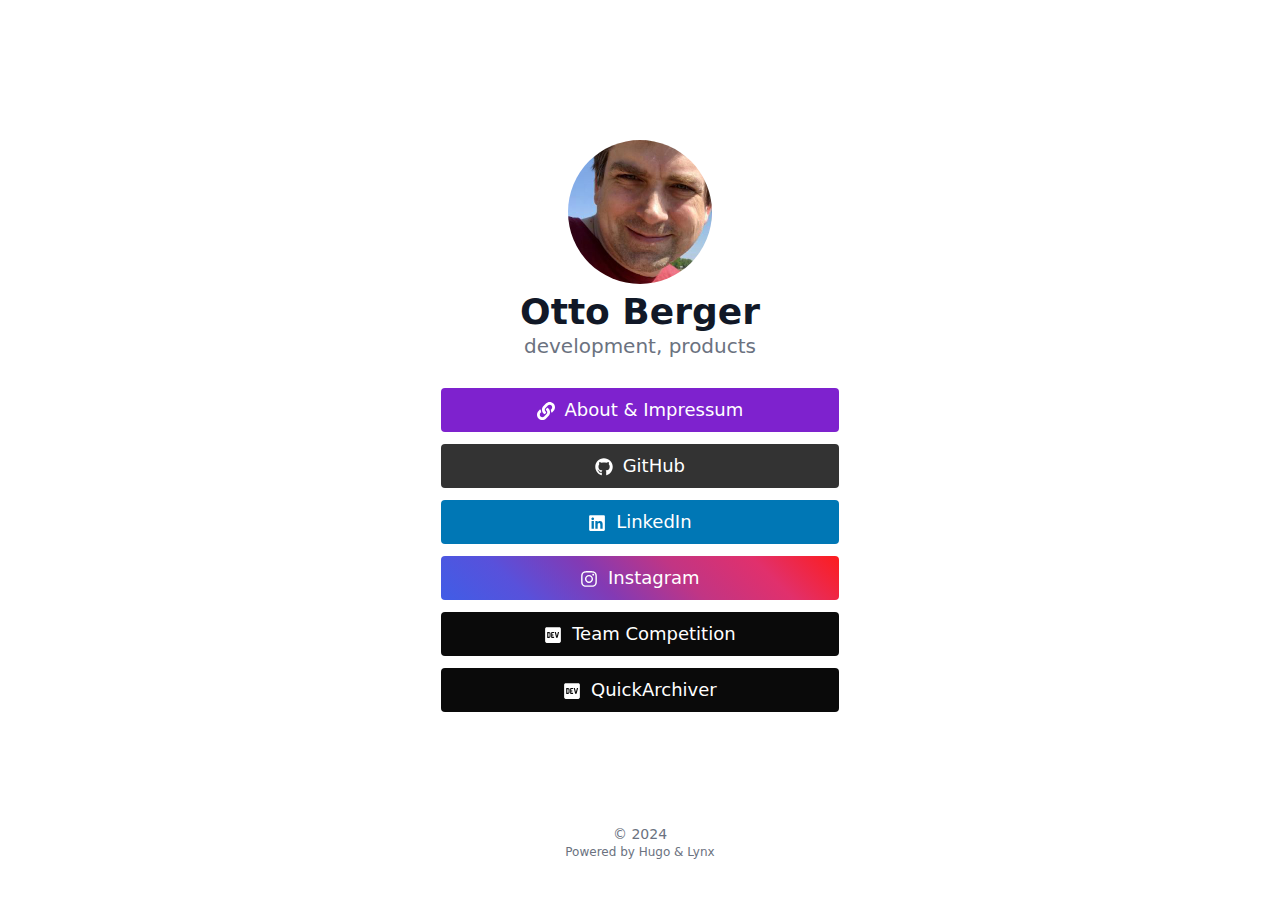
<file: index.html>
<!doctype html>
<html lang="en"><head>
  <meta charset="utf-8" />
  
    <meta http-equiv="content-language" content="en" />
  
  <meta name="viewport" content="width=device-width, initial-scale=1.0" />
  <meta http-equiv="X-UA-Compatible" content="ie=edge" />
  
  <title>Otto Berger</title>
    <meta name="title" content="Otto Berger" />
  
  <meta name="description" content="" />
  
  
  
  <link rel="canonical" href="/" />
  <link rel="alternate" type="application/rss+xml" href="/index.xml" title="Otto Berger" />
  
  
  
  
  
  
  
  <link
    type="text/css"
    rel="stylesheet"
    href="/css/main.bundle.min.71e7932ce985b20c8dcbb45416632e1ae555808a0ead733856ffe7a59048b6b84c0ea82ce6d469402c25140bab70da3410175c0f062df913874af8e52c1f7ff0.css"
    integrity="sha512-ceeTLOmFsgyNy7RUFmMuGuVVgIoOrXM4Vv/npZBItrhMDqgs5tRpQCwlFAurcNo0EBdcDwYt&#43;ROHSvjlLB9/8A=="
  />
  
  
    <link rel="apple-touch-icon" sizes="180x180" href="/apple-touch-icon.png" />
    <link rel="icon" type="image/png" sizes="32x32" href="/favicon-32x32.png" />
    <link rel="icon" type="image/png" sizes="16x16" href="/favicon-16x16.png" />
    <link rel="manifest" href="/site.webmanifest" />
  
  
  
  
  
  
  
  <meta property="og:url" content="/">
  <meta property="og:site_name" content="Otto Berger">
  <meta property="og:title" content="Otto Berger">
  <meta property="og:locale" content="en">
  <meta property="og:type" content="website">

  
  <meta name="twitter:card" content="summary">
  <meta name="twitter:title" content="Otto Berger">

  
  
    <meta name="generator" content="Hugo 0.128.2">
  
  
  
  
  
  
  
  
  
    
      <script async src="https://www.googletagmanager.com/gtag/js?id=G-69T2FM56ZS"></script>
      <script>
        var doNotTrack = false;
        if ( false ) {
          var dnt = (navigator.doNotTrack || window.doNotTrack || navigator.msDoNotTrack);
          var doNotTrack = (dnt == "1" || dnt == "yes");
        }
        if (!doNotTrack) {
          window.dataLayer = window.dataLayer || [];
          function gtag(){dataLayer.push(arguments);}
          gtag('js', new Date());
          gtag('config', 'G-69T2FM56ZS');
        }
      </script>
    
  




  
  
</head>
<body
    class="bg-neutral m-auto flex h-screen max-w-7xl flex-col px-6 text-lg leading-7 text-neutral-900 sm:px-14 md:px-24 lg:px-32 dark:bg-neutral-800 dark:text-white"
  >
    <main class="flex-grow">
  <article class="mt-10 flex h-full flex-col items-center justify-center text-center">
    <header class="mb-3 flex flex-col items-center">
      
        
        
        
          
        
        
          
        
        <img
          class="mb-2 h-36 w-36 rounded-full"
          width="144"
          height="144"
          alt="Otto Berger"
          src="/img/image_hue1f0598c062aa6fe82f0e70cb09dbd7a_44718_288x288_fit_q75_box.jpeg"
        />
      
      <h1 class="text-4xl font-extrabold dark:text-white">
        Otto Berger
      </h1>
      
        <h2 class="text-xl text-neutral-500 dark:text-neutral-400">
          development, products
        </h2>
      
      
    </header>
    
      <div class="mt-4 flex min-w-full flex-col flex-wrap sm:min-w-0">
        
          
            
            
            
            
            
            
              
              
              
              
              
            
            <a
              class="link link-link mb-3 min-w-full rounded py-2 text-lg sm:px-24"
              href="about/"
              target="_self"
              
              rel="me noopener noreferrer"
            ><span class="mr-1">

  <span class="icon relative inline-block align-text-bottom">
    <svg aria-hidden="true" focusable="false" data-prefix="fas" data-icon="link" class="svg-inline--fa fa-link fa-w-16" role="img" xmlns="http://www.w3.org/2000/svg" viewBox="0 0 512 512"><path fill="currentColor" d="M326.612 185.391c59.747 59.809 58.927 155.698.36 214.59-.11.12-.24.25-.36.37l-67.2 67.2c-59.27 59.27-155.699 59.262-214.96 0-59.27-59.26-59.27-155.7 0-214.96l37.106-37.106c9.84-9.84 26.786-3.3 27.294 10.606.648 17.722 3.826 35.527 9.69 52.721 1.986 5.822.567 12.262-3.783 16.612l-13.087 13.087c-28.026 28.026-28.905 73.66-1.155 101.96 28.024 28.579 74.086 28.749 102.325.51l67.2-67.19c28.191-28.191 28.073-73.757 0-101.83-3.701-3.694-7.429-6.564-10.341-8.569a16.037 16.037 0 0 1-6.947-12.606c-.396-10.567 3.348-21.456 11.698-29.806l21.054-21.055c5.521-5.521 14.182-6.199 20.584-1.731a152.482 152.482 0 0 1 20.522 17.197zM467.547 44.449c-59.261-59.262-155.69-59.27-214.96 0l-67.2 67.2c-.12.12-.25.25-.36.37-58.566 58.892-59.387 154.781.36 214.59a152.454 152.454 0 0 0 20.521 17.196c6.402 4.468 15.064 3.789 20.584-1.731l21.054-21.055c8.35-8.35 12.094-19.239 11.698-29.806a16.037 16.037 0 0 0-6.947-12.606c-2.912-2.005-6.64-4.875-10.341-8.569-28.073-28.073-28.191-73.639 0-101.83l67.2-67.19c28.239-28.239 74.3-28.069 102.325.51 27.75 28.3 26.872 73.934-1.155 101.96l-13.087 13.087c-4.35 4.35-5.769 10.79-3.783 16.612 5.864 17.194 9.042 34.999 9.69 52.721.509 13.906 17.454 20.446 27.294 10.606l37.106-37.106c59.271-59.259 59.271-155.699.001-214.959z"></path></svg>
  </span>

</span>About & Impressum
            </a>
          
        
          
            
            
            
            
            
            
            <a
              class="link link-github mb-3 min-w-full rounded py-2 text-lg sm:px-24"
              href="https://github.com/otto802"
              target="_blank"
              
              rel="me noopener noreferrer"
            ><span class="mr-1">

  <span class="icon relative inline-block align-text-bottom">
    <svg aria-hidden="true" focusable="false" data-prefix="fab" data-icon="github" class="svg-inline--fa fa-github fa-w-16" role="img" xmlns="http://www.w3.org/2000/svg" viewBox="0 0 496 512"><path fill="currentColor" d="M165.9 397.4c0 2-2.3 3.6-5.2 3.6-3.3.3-5.6-1.3-5.6-3.6 0-2 2.3-3.6 5.2-3.6 3-.3 5.6 1.3 5.6 3.6zm-31.1-4.5c-.7 2 1.3 4.3 4.3 4.9 2.6 1 5.6 0 6.2-2s-1.3-4.3-4.3-5.2c-2.6-.7-5.5.3-6.2 2.3zm44.2-1.7c-2.9.7-4.9 2.6-4.6 4.9.3 2 2.9 3.3 5.9 2.6 2.9-.7 4.9-2.6 4.6-4.6-.3-1.9-3-3.2-5.9-2.9zM244.8 8C106.1 8 0 113.3 0 252c0 110.9 69.8 205.8 169.5 239.2 12.8 2.3 17.3-5.6 17.3-12.1 0-6.2-.3-40.4-.3-61.4 0 0-70 15-84.7-29.8 0 0-11.4-29.1-27.8-36.6 0 0-22.9-15.7 1.6-15.4 0 0 24.9 2 38.6 25.8 21.9 38.6 58.6 27.5 72.9 20.9 2.3-16 8.8-27.1 16-33.7-55.9-6.2-112.3-14.3-112.3-110.5 0-27.5 7.6-41.3 23.6-58.9-2.6-6.5-11.1-33.3 2.6-67.9 20.9-6.5 69 27 69 27 20-5.6 41.5-8.5 62.8-8.5s42.8 2.9 62.8 8.5c0 0 48.1-33.6 69-27 13.7 34.7 5.2 61.4 2.6 67.9 16 17.7 25.8 31.5 25.8 58.9 0 96.5-58.9 104.2-114.8 110.5 9.2 7.9 17 22.9 17 46.4 0 33.7-.3 75.4-.3 83.6 0 6.5 4.6 14.4 17.3 12.1C428.2 457.8 496 362.9 496 252 496 113.3 383.5 8 244.8 8zM97.2 352.9c-1.3 1-1 3.3.7 5.2 1.6 1.6 3.9 2.3 5.2 1 1.3-1 1-3.3-.7-5.2-1.6-1.6-3.9-2.3-5.2-1zm-10.8-8.1c-.7 1.3.3 2.9 2.3 3.9 1.6 1 3.6.7 4.3-.7.7-1.3-.3-2.9-2.3-3.9-2-.6-3.6-.3-4.3.7zm32.4 35.6c-1.6 1.3-1 4.3 1.3 6.2 2.3 2.3 5.2 2.6 6.5 1 1.3-1.3.7-4.3-1.3-6.2-2.2-2.3-5.2-2.6-6.5-1zm-11.4-14.7c-1.6 1-1.6 3.6 0 5.9 1.6 2.3 4.3 3.3 5.6 2.3 1.6-1.3 1.6-3.9 0-6.2-1.4-2.3-4-3.3-5.6-2z"></path></svg>
  </span>

</span>GitHub
            </a>
          
        
          
            
            
            
            
            
            
            <a
              class="link link-linkedin mb-3 min-w-full rounded py-2 text-lg sm:px-24"
              href="https://www.linkedin.com/in/otto-berger/"
              target="_blank"
              
              rel="me noopener noreferrer"
            ><span class="mr-1">

  <span class="icon relative inline-block align-text-bottom">
    <svg aria-hidden="true" focusable="false" data-prefix="fab" data-icon="linkedin" class="svg-inline--fa fa-linkedin fa-w-14" role="img" xmlns="http://www.w3.org/2000/svg" viewBox="0 0 448 512"><path fill="currentColor" d="M416 32H31.9C14.3 32 0 46.5 0 64.3v383.4C0 465.5 14.3 480 31.9 480H416c17.6 0 32-14.5 32-32.3V64.3c0-17.8-14.4-32.3-32-32.3zM135.4 416H69V202.2h66.5V416zm-33.2-243c-21.3 0-38.5-17.3-38.5-38.5S80.9 96 102.2 96c21.2 0 38.5 17.3 38.5 38.5 0 21.3-17.2 38.5-38.5 38.5zm282.1 243h-66.4V312c0-24.8-.5-56.7-34.5-56.7-34.6 0-39.9 27-39.9 54.9V416h-66.4V202.2h63.7v29.2h.9c8.9-16.8 30.6-34.5 62.9-34.5 67.2 0 79.7 44.3 79.7 101.9V416z"></path></svg>
  </span>

</span>LinkedIn
            </a>
          
        
          
            
            
            
            
            
            
            <a
              class="link link-instagram mb-3 min-w-full rounded py-2 text-lg sm:px-24"
              href="https://www.instagram.com/otto__berger/"
              target="_blank"
              
              rel="me noopener noreferrer"
            ><span class="mr-1">

  <span class="icon relative inline-block align-text-bottom">
    <svg aria-hidden="true" focusable="false" data-prefix="fab" data-icon="instagram" class="svg-inline--fa fa-instagram fa-w-14" role="img" xmlns="http://www.w3.org/2000/svg" viewBox="0 0 448 512"><path fill="currentColor" d="M224.1 141c-63.6 0-114.9 51.3-114.9 114.9s51.3 114.9 114.9 114.9S339 319.5 339 255.9 287.7 141 224.1 141zm0 189.6c-41.1 0-74.7-33.5-74.7-74.7s33.5-74.7 74.7-74.7 74.7 33.5 74.7 74.7-33.6 74.7-74.7 74.7zm146.4-194.3c0 14.9-12 26.8-26.8 26.8-14.9 0-26.8-12-26.8-26.8s12-26.8 26.8-26.8 26.8 12 26.8 26.8zm76.1 27.2c-1.7-35.9-9.9-67.7-36.2-93.9-26.2-26.2-58-34.4-93.9-36.2-37-2.1-147.9-2.1-184.9 0-35.8 1.7-67.6 9.9-93.9 36.1s-34.4 58-36.2 93.9c-2.1 37-2.1 147.9 0 184.9 1.7 35.9 9.9 67.7 36.2 93.9s58 34.4 93.9 36.2c37 2.1 147.9 2.1 184.9 0 35.9-1.7 67.7-9.9 93.9-36.2 26.2-26.2 34.4-58 36.2-93.9 2.1-37 2.1-147.8 0-184.8zM398.8 388c-7.8 19.6-22.9 34.7-42.6 42.6-29.5 11.7-99.5 9-132.1 9s-102.7 2.6-132.1-9c-19.6-7.8-34.7-22.9-42.6-42.6-11.7-29.5-9-99.5-9-132.1s-2.6-102.7 9-132.1c7.8-19.6 22.9-34.7 42.6-42.6 29.5-11.7 99.5-9 132.1-9s102.7-2.6 132.1 9c19.6 7.8 34.7 22.9 42.6 42.6 11.7 29.5 9 99.5 9 132.1s2.7 102.7-9 132.1z"></path></svg>
  </span>

</span>Instagram
            </a>
          
        
          
            
            
            
            
            
            
              
              
              
              
              
            
            <a
              class="link link-dev mb-3 min-w-full rounded py-2 text-lg sm:px-24"
              href="https://www.internetteamwettbewerb.de"
              target="_blank"
              
              rel="me noopener noreferrer"
            ><span class="mr-1">

  <span class="icon relative inline-block align-text-bottom">
    <svg aria-hidden="true" focusable="false" data-prefix="fab" data-icon="dev" class="svg-inline--fa fa-dev fa-w-14" role="img" xmlns="http://www.w3.org/2000/svg" viewBox="0 0 448 512"><path fill="currentColor" d="M120.12 208.29c-3.88-2.9-7.77-4.35-11.65-4.35H91.03v104.47h17.45c3.88 0 7.77-1.45 11.65-4.35 3.88-2.9 5.82-7.25 5.82-13.06v-69.65c-.01-5.8-1.96-10.16-5.83-13.06zM404.1 32H43.9C19.7 32 .06 51.59 0 75.8v360.4C.06 460.41 19.7 480 43.9 480h360.2c24.21 0 43.84-19.59 43.9-43.8V75.8c-.06-24.21-19.7-43.8-43.9-43.8zM154.2 291.19c0 18.81-11.61 47.31-48.36 47.25h-46.4V172.98h47.38c35.44 0 47.36 28.46 47.37 47.28l.01 70.93zm100.68-88.66H201.6v38.42h32.57v29.57H201.6v38.41h53.29v29.57h-62.18c-11.16.29-20.44-8.53-20.72-19.69V193.7c-.27-11.15 8.56-20.41 19.71-20.69h63.19l-.01 29.52zm103.64 115.29c-13.2 30.75-36.85 24.63-47.44 0l-38.53-144.8h32.57l29.71 113.72 29.57-113.72h32.58l-38.46 144.8z"></path></svg>
  </span>

</span>Team Competition
            </a>
          
        
          
            
            
            
            
            
            
              
              
              
              
              
            
            <a
              class="link link-dev mb-3 min-w-full rounded py-2 text-lg sm:px-24"
              href="https://addons.thunderbird.net/en/thunderbird/addon/quickarchiver/"
              target="_blank"
              
              rel="me noopener noreferrer"
            ><span class="mr-1">

  <span class="icon relative inline-block align-text-bottom">
    <svg aria-hidden="true" focusable="false" data-prefix="fab" data-icon="dev" class="svg-inline--fa fa-dev fa-w-14" role="img" xmlns="http://www.w3.org/2000/svg" viewBox="0 0 448 512"><path fill="currentColor" d="M120.12 208.29c-3.88-2.9-7.77-4.35-11.65-4.35H91.03v104.47h17.45c3.88 0 7.77-1.45 11.65-4.35 3.88-2.9 5.82-7.25 5.82-13.06v-69.65c-.01-5.8-1.96-10.16-5.83-13.06zM404.1 32H43.9C19.7 32 .06 51.59 0 75.8v360.4C.06 460.41 19.7 480 43.9 480h360.2c24.21 0 43.84-19.59 43.9-43.8V75.8c-.06-24.21-19.7-43.8-43.9-43.8zM154.2 291.19c0 18.81-11.61 47.31-48.36 47.25h-46.4V172.98h47.38c35.44 0 47.36 28.46 47.37 47.28l.01 70.93zm100.68-88.66H201.6v38.42h32.57v29.57H201.6v38.41h53.29v29.57h-62.18c-11.16.29-20.44-8.53-20.72-19.69V193.7c-.27-11.15 8.56-20.41 19.71-20.69h63.19l-.01 29.52zm103.64 115.29c-13.2 30.75-36.85 24.63-47.44 0l-38.53-144.8h32.57l29.71 113.72 29.57-113.72h32.58l-38.46 144.8z"></path></svg>
  </span>

</span>QuickArchiver
            </a>
          
        
      </div>
    
  </article>
</main><footer class="py-10">
  <div class="text-center">
    
    <p class="text-sm text-neutral-500 dark:text-neutral-400">
        &copy;
        2024
        
    </p>
    
    
      <p class="text-xs text-neutral-500 dark:text-neutral-400">
        
        
        Powered by <a class="hover:underline hover:decoration-primary-400 hover:text-primary-500"
          href="https://gohugo.io/" target="_blank" rel="noopener noreferrer">Hugo</a> &amp; <a class="hover:underline hover:decoration-primary-400 hover:text-primary-500" href="https://git.io/hugo-lynx" target="_blank" rel="noopener noreferrer">Lynx</a>
      </p>
    
  </div>
  
  
</footer>
</body>
</html>
</file>
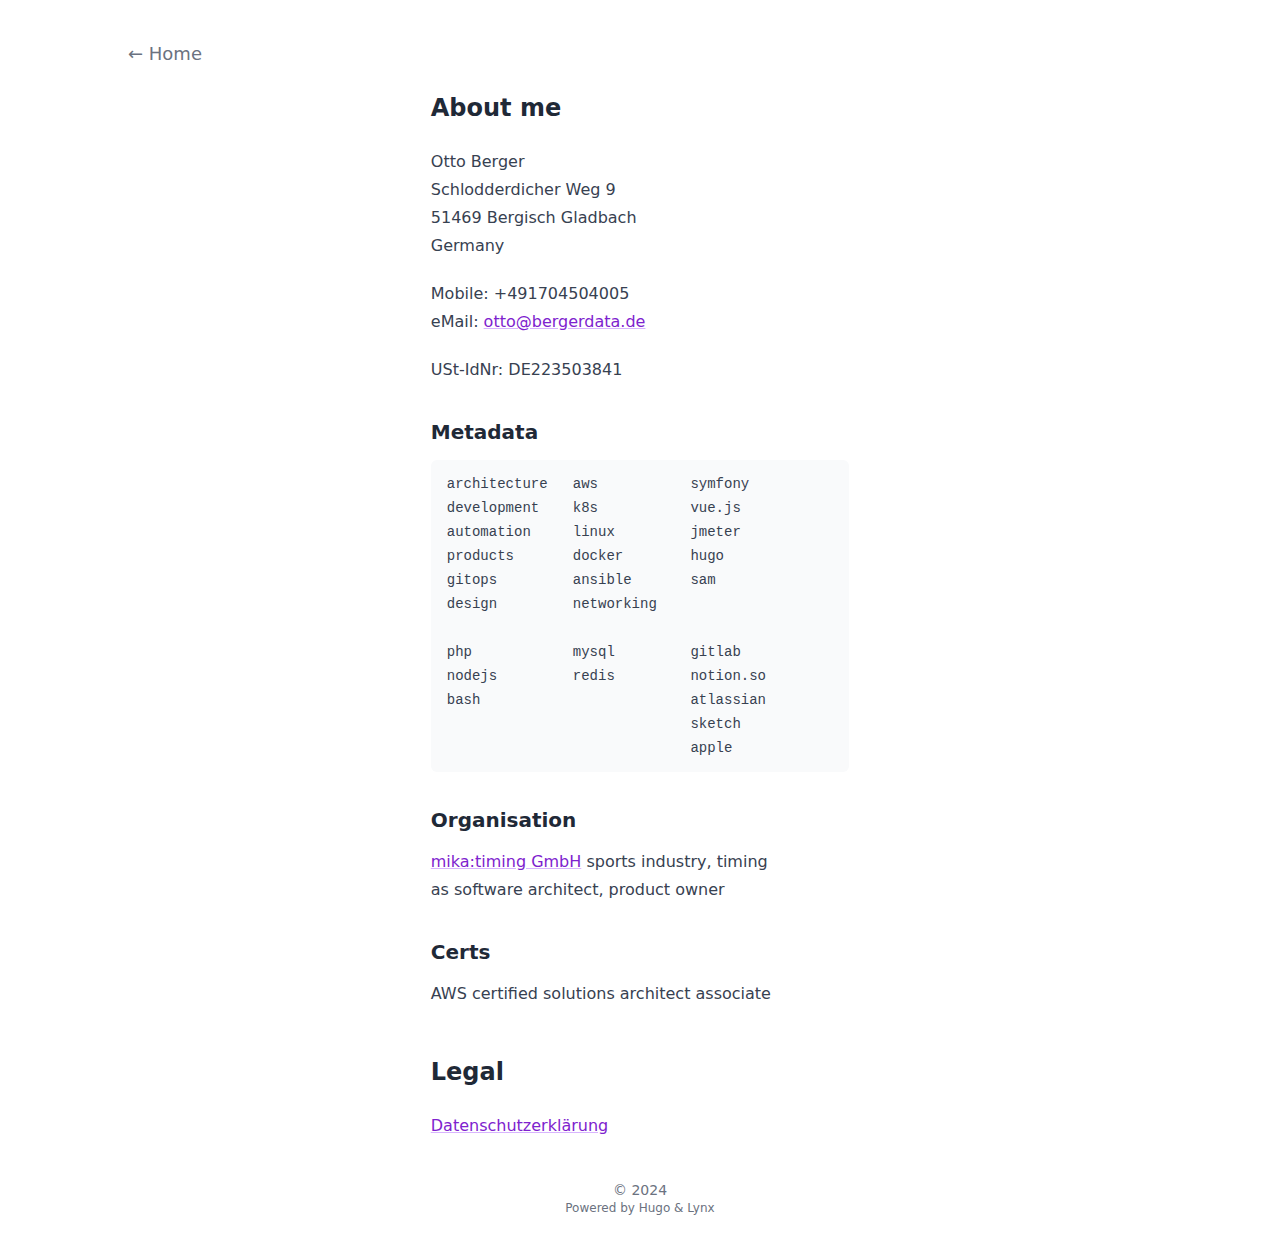
<file: about/index.html>
<!doctype html>
<html lang="en"><head>
  <meta charset="utf-8" />
  
    <meta http-equiv="content-language" content="en" />
  
  <meta name="viewport" content="width=device-width, initial-scale=1.0" />
  <meta http-equiv="X-UA-Compatible" content="ie=edge" />
  
  <title> &middot; Otto Berger</title>
    <meta name="title" content=" &middot; Otto Berger" />
  
  <meta name="description" content="" />
  
  
  
  <link rel="canonical" href="/about/" />
  
  
  
  
  
  
  
  <link
    type="text/css"
    rel="stylesheet"
    href="/css/main.bundle.min.71e7932ce985b20c8dcbb45416632e1ae555808a0ead733856ffe7a59048b6b84c0ea82ce6d469402c25140bab70da3410175c0f062df913874af8e52c1f7ff0.css"
    integrity="sha512-ceeTLOmFsgyNy7RUFmMuGuVVgIoOrXM4Vv/npZBItrhMDqgs5tRpQCwlFAurcNo0EBdcDwYt&#43;ROHSvjlLB9/8A=="
  />
  
  
    <link rel="apple-touch-icon" sizes="180x180" href="/apple-touch-icon.png" />
    <link rel="icon" type="image/png" sizes="32x32" href="/favicon-32x32.png" />
    <link rel="icon" type="image/png" sizes="16x16" href="/favicon-16x16.png" />
    <link rel="manifest" href="/site.webmanifest" />
  
  
  
  
  
  
  
  <meta property="og:url" content="/about/">
  <meta property="og:site_name" content="Otto Berger">
  <meta property="og:title" content="Otto Berger">
  <meta property="og:description" content="About me Otto Berger
Schlodderdicher Weg 9
51469 Bergisch Gladbach
Germany
Mobile: &#43;491704504005
eMail: otto@bergerdata.de
USt-IdNr: DE223503841
Metadata architecture aws symfony development k8s vue.js automation linux jmeter products docker hugo gitops ansible sam design networking php mysql gitlab nodejs redis notion.so bash atlassian sketch apple Organisation mika:timing GmbH sports industry, timing
as software architect, product owner
Certs AWS certified solutions architect associate
Legal Datenschutzerklärung">
  <meta property="og:locale" content="en">
  <meta property="og:type" content="article">

  
  <meta name="twitter:card" content="summary">
  <meta name="twitter:title" content="Otto Berger">
  <meta name="twitter:description" content="About me Otto Berger
Schlodderdicher Weg 9
51469 Bergisch Gladbach
Germany
Mobile: &#43;491704504005
eMail: otto@bergerdata.de
USt-IdNr: DE223503841
Metadata architecture aws symfony development k8s vue.js automation linux jmeter products docker hugo gitops ansible sam design networking php mysql gitlab nodejs redis notion.so bash atlassian sketch apple Organisation mika:timing GmbH sports industry, timing
as software architect, product owner
Certs AWS certified solutions architect associate
Legal Datenschutzerklärung">

  
  
    <meta name="generator" content="Hugo 0.128.2">
  
  
  
  
  
  
  
  
  
    
      <script async src="https://www.googletagmanager.com/gtag/js?id=G-69T2FM56ZS"></script>
      <script>
        var doNotTrack = false;
        if ( false ) {
          var dnt = (navigator.doNotTrack || window.doNotTrack || navigator.msDoNotTrack);
          var doNotTrack = (dnt == "1" || dnt == "yes");
        }
        if (!doNotTrack) {
          window.dataLayer = window.dataLayer || [];
          function gtag(){dataLayer.push(arguments);}
          gtag('js', new Date());
          gtag('config', 'G-69T2FM56ZS');
        }
      </script>
    
  




  
  
</head>
<body
    class="bg-neutral m-auto flex h-screen max-w-7xl flex-col px-6 text-lg leading-7 text-neutral-900 sm:px-14 md:px-24 lg:px-32 dark:bg-neutral-800 dark:text-white"
  >
    <main class="flex-grow">
  <article class="mt-10 flex flex-col items-center justify-center">
    <nav class="place-self-start">
      <a href="/" class="text-neutral-500">&larr; Home</a>
    </nav>
    <header>
      <h1 class="mb-6 mt-2 text-center text-4xl font-extrabold text-neutral-800 dark:text-white">
        
      </h1>
    </header>
    <section class="prose dark:prose-invert">
      <h2 id="about-me">About me</h2>
<p>Otto Berger<br>
Schlodderdicher Weg 9<br>
51469 Bergisch Gladbach<br>
Germany</p>
<p>Mobile: +491704504005<br>
eMail:  <a href="mailto:otto@bergerdata.de">otto@bergerdata.de</a></p>
<p>USt-IdNr: DE223503841</p>
<h3 id="metadata">Metadata</h3>
<pre tabindex="0"><code>architecture   aws           symfony    
development    k8s           vue.js     
automation     linux         jmeter       
products       docker        hugo
gitops         ansible       sam
design         networking       

php            mysql         gitlab        
nodejs         redis         notion.so        
bash                         atlassian
                             sketch        
                             apple        
</code></pre><h3 id="organisation">Organisation</h3>
<p><a href="https://www.mikatiming.de">mika:timing GmbH</a>
sports industry, timing<br>
as software architect, product owner</p>
<h3 id="certs">Certs</h3>
<p>AWS certified solutions architect associate</p>
<h2 id="legal">Legal</h2>
<p><a href="https://www.bergercity.de/datenschutzerklaerung/">Datenschutzerklärung</a></p>

    </section>
  </article>
</main><footer class="py-10">
  <div class="text-center">
    
    <p class="text-sm text-neutral-500 dark:text-neutral-400">
        &copy;
        2024
        
    </p>
    
    
      <p class="text-xs text-neutral-500 dark:text-neutral-400">
        
        
        Powered by <a class="hover:underline hover:decoration-primary-400 hover:text-primary-500"
          href="https://gohugo.io/" target="_blank" rel="noopener noreferrer">Hugo</a> &amp; <a class="hover:underline hover:decoration-primary-400 hover:text-primary-500" href="https://git.io/hugo-lynx" target="_blank" rel="noopener noreferrer">Lynx</a>
      </p>
    
  </div>
  
  
</footer>
</body>
</html>
</file>
<file: css/main.bundle.min.71e7932ce985b20c8dcbb45416632e1ae555808a0ead733856ffe7a59048b6b84c0ea82ce6d469402c25140bab70da3410175c0f062df913874af8e52c1f7ff0.css>
/*!Lynx v1.4.0 | MIT License | https://github.com/jpanther/lynx*//*!tailwindcss v3.4.3 | MIT License | https://tailwindcss.com*/*,::before,::after{box-sizing:border-box;border-width:0;border-style:solid;border-color:initial}::before,::after{--tw-content:''}html,:host{line-height:1.5;-webkit-text-size-adjust:100%;-moz-tab-size:4;-o-tab-size:4;tab-size:4;font-family:ui-sans-serif,system-ui,sans-serif,apple color emoji,segoe ui emoji,segoe ui symbol,noto color emoji;font-feature-settings:normal;font-variation-settings:normal;-webkit-tap-highlight-color:transparent}body{margin:0;line-height:inherit}hr{height:0;color:inherit;border-top-width:1px}abbr:where([title]){-webkit-text-decoration:underline dotted;text-decoration:underline dotted}h1,h2,h3,h4,h5,h6{font-size:inherit;font-weight:inherit}a{color:inherit;text-decoration:inherit}b,strong{font-weight:bolder}code,kbd,samp,pre{font-family:ui-monospace,SFMono-Regular,Menlo,Monaco,Consolas,liberation mono,courier new,monospace;font-feature-settings:normal;font-variation-settings:normal;font-size:1em}small{font-size:80%}sub,sup{font-size:75%;line-height:0;position:relative;vertical-align:baseline}sub{bottom:-.25em}sup{top:-.5em}table{text-indent:0;border-color:inherit;border-collapse:collapse}button,input,optgroup,select,textarea{font-family:inherit;font-feature-settings:inherit;font-variation-settings:inherit;font-size:100%;font-weight:inherit;line-height:inherit;letter-spacing:inherit;color:inherit;margin:0;padding:0}button,select{text-transform:none}button,input:where([type=button]),input:where([type=reset]),input:where([type=submit]){-webkit-appearance:button;background-color:transparent;background-image:none}:-moz-focusring{outline:auto}:-moz-ui-invalid{box-shadow:none}progress{vertical-align:baseline}::-webkit-inner-spin-button,::-webkit-outer-spin-button{height:auto}[type=search]{-webkit-appearance:textfield;outline-offset:-2px}::-webkit-search-decoration{-webkit-appearance:none}::-webkit-file-upload-button{-webkit-appearance:button;font:inherit}summary{display:list-item}blockquote,dl,dd,h1,h2,h3,h4,h5,h6,hr,figure,p,pre{margin:0}fieldset{margin:0;padding:0}legend{padding:0}ol,ul,menu{list-style:none;margin:0;padding:0}dialog{padding:0}textarea{resize:vertical}input::-moz-placeholder,textarea::-moz-placeholder{opacity:1;color:#9ca3af}input::placeholder,textarea::placeholder{opacity:1;color:#9ca3af}button,[role=button]{cursor:pointer}:disabled{cursor:default}img,svg,video,canvas,audio,iframe,embed,object{display:block;vertical-align:middle}img,video{max-width:100%;height:auto}[hidden]{display:none}*,::before,::after{--tw-border-spacing-x:0;--tw-border-spacing-y:0;--tw-translate-x:0;--tw-translate-y:0;--tw-rotate:0;--tw-skew-x:0;--tw-skew-y:0;--tw-scale-x:1;--tw-scale-y:1;--tw-pan-x: ;--tw-pan-y: ;--tw-pinch-zoom: ;--tw-scroll-snap-strictness:proximity;--tw-gradient-from-position: ;--tw-gradient-via-position: ;--tw-gradient-to-position: ;--tw-ordinal: ;--tw-slashed-zero: ;--tw-numeric-figure: ;--tw-numeric-spacing: ;--tw-numeric-fraction: ;--tw-ring-inset: ;--tw-ring-offset-width:0px;--tw-ring-offset-color:#fff;--tw-ring-color:rgb(59 130 246 / 0.5);--tw-ring-offset-shadow:0 0 #0000;--tw-ring-shadow:0 0 #0000;--tw-shadow:0 0 #0000;--tw-shadow-colored:0 0 #0000;--tw-blur: ;--tw-brightness: ;--tw-contrast: ;--tw-grayscale: ;--tw-hue-rotate: ;--tw-invert: ;--tw-saturate: ;--tw-sepia: ;--tw-drop-shadow: ;--tw-backdrop-blur: ;--tw-backdrop-brightness: ;--tw-backdrop-contrast: ;--tw-backdrop-grayscale: ;--tw-backdrop-hue-rotate: ;--tw-backdrop-invert: ;--tw-backdrop-opacity: ;--tw-backdrop-saturate: ;--tw-backdrop-sepia: ;--tw-contain-size: ;--tw-contain-layout: ;--tw-contain-paint: ;--tw-contain-style: }::backdrop{--tw-border-spacing-x:0;--tw-border-spacing-y:0;--tw-translate-x:0;--tw-translate-y:0;--tw-rotate:0;--tw-skew-x:0;--tw-skew-y:0;--tw-scale-x:1;--tw-scale-y:1;--tw-pan-x: ;--tw-pan-y: ;--tw-pinch-zoom: ;--tw-scroll-snap-strictness:proximity;--tw-gradient-from-position: ;--tw-gradient-via-position: ;--tw-gradient-to-position: ;--tw-ordinal: ;--tw-slashed-zero: ;--tw-numeric-figure: ;--tw-numeric-spacing: ;--tw-numeric-fraction: ;--tw-ring-inset: ;--tw-ring-offset-width:0px;--tw-ring-offset-color:#fff;--tw-ring-color:rgb(59 130 246 / 0.5);--tw-ring-offset-shadow:0 0 #0000;--tw-ring-shadow:0 0 #0000;--tw-shadow:0 0 #0000;--tw-shadow-colored:0 0 #0000;--tw-blur: ;--tw-brightness: ;--tw-contrast: ;--tw-grayscale: ;--tw-hue-rotate: ;--tw-invert: ;--tw-saturate: ;--tw-sepia: ;--tw-drop-shadow: ;--tw-backdrop-blur: ;--tw-backdrop-brightness: ;--tw-backdrop-contrast: ;--tw-backdrop-grayscale: ;--tw-backdrop-hue-rotate: ;--tw-backdrop-invert: ;--tw-backdrop-opacity: ;--tw-backdrop-saturate: ;--tw-backdrop-sepia: ;--tw-contain-size: ;--tw-contain-layout: ;--tw-contain-paint: ;--tw-contain-style: }.prose{color:var(--tw-prose-body);max-width:65ch}.prose :where(p):not(:where([class~=not-prose],[class~=not-prose] *)){margin-top:1.25em;margin-bottom:1.25em}.prose :where([class~=lead]):not(:where([class~=not-prose],[class~=not-prose] *)){color:var(--tw-prose-lead);font-size:1.25em;line-height:1.6;margin-top:1.2em;margin-bottom:1.2em}.prose :where(a):not(:where([class~=not-prose],[class~=not-prose] *)){color:var(--tw-prose-links);text-decoration:underline;font-weight:500;text-decoration-color:#d8b4fe}.prose :where(a):not(:where([class~=not-prose],[class~=not-prose] *)):hover{text-decoration:none;background-color:#9333ea;border-radius:.09rem}.prose :where(strong):not(:where([class~=not-prose],[class~=not-prose] *)){color:var(--tw-prose-bold);font-weight:600}.prose :where(a strong):not(:where([class~=not-prose],[class~=not-prose] *)){color:inherit}.prose :where(blockquote strong):not(:where([class~=not-prose],[class~=not-prose] *)){color:inherit}.prose :where(thead th strong):not(:where([class~=not-prose],[class~=not-prose] *)){color:inherit}.prose :where(ol):not(:where([class~=not-prose],[class~=not-prose] *)){list-style-type:decimal;margin-top:1.25em;margin-bottom:1.25em;padding-inline-start:1.625em}.prose :where(ol[type=A]):not(:where([class~=not-prose],[class~=not-prose] *)){list-style-type:upper-alpha}.prose :where(ol[type=a]):not(:where([class~=not-prose],[class~=not-prose] *)){list-style-type:lower-alpha}.prose :where(ol[type=As]):not(:where([class~=not-prose],[class~=not-prose] *)){list-style-type:upper-alpha}.prose :where(ol[type=as]):not(:where([class~=not-prose],[class~=not-prose] *)){list-style-type:lower-alpha}.prose :where(ol[type=I]):not(:where([class~=not-prose],[class~=not-prose] *)){list-style-type:upper-roman}.prose :where(ol[type=i]):not(:where([class~=not-prose],[class~=not-prose] *)){list-style-type:lower-roman}.prose :where(ol[type=Is]):not(:where([class~=not-prose],[class~=not-prose] *)){list-style-type:upper-roman}.prose :where(ol[type=is]):not(:where([class~=not-prose],[class~=not-prose] *)){list-style-type:lower-roman}.prose :where(ol[type="1"]):not(:where([class~=not-prose],[class~=not-prose] *)){list-style-type:decimal}.prose :where(ul):not(:where([class~=not-prose],[class~=not-prose] *)){list-style-type:disc;margin-top:1.25em;margin-bottom:1.25em;padding-inline-start:1.625em}.prose :where(ol>li):not(:where([class~=not-prose],[class~=not-prose] *))::marker{font-weight:400;color:var(--tw-prose-counters)}.prose :where(ul>li):not(:where([class~=not-prose],[class~=not-prose] *))::marker{color:var(--tw-prose-bullets)}.prose :where(dt):not(:where([class~=not-prose],[class~=not-prose] *)){color:var(--tw-prose-headings);font-weight:600;margin-top:1.25em}.prose :where(hr):not(:where([class~=not-prose],[class~=not-prose] *)){border-color:var(--tw-prose-hr);border-top-width:1px;margin-top:3em;margin-bottom:3em}.prose :where(blockquote):not(:where([class~=not-prose],[class~=not-prose] *)){font-weight:500;font-style:italic;color:var(--tw-prose-quotes);border-inline-start-width:.25rem;border-inline-start-color:var(--tw-prose-quote-borders);quotes:"\201C""\201D""\2018""\2019";margin-top:1.6em;margin-bottom:1.6em;padding-inline-start:1em}.prose :where(blockquote p:first-of-type):not(:where([class~=not-prose],[class~=not-prose] *))::before{content:open-quote}.prose :where(blockquote p:last-of-type):not(:where([class~=not-prose],[class~=not-prose] *))::after{content:close-quote}.prose :where(h1):not(:where([class~=not-prose],[class~=not-prose] *)){color:var(--tw-prose-headings);font-weight:800;font-size:2.25em;margin-top:0;margin-bottom:.8888889em;line-height:1.1111111}.prose :where(h1 strong):not(:where([class~=not-prose],[class~=not-prose] *)){font-weight:900;color:inherit}.prose :where(h2):not(:where([class~=not-prose],[class~=not-prose] *)){color:var(--tw-prose-headings);font-weight:700;font-size:1.5em;margin-top:2em;margin-bottom:1em;line-height:1.3333333}.prose :where(h2 strong):not(:where([class~=not-prose],[class~=not-prose] *)){font-weight:800;color:inherit}.prose :where(h3):not(:where([class~=not-prose],[class~=not-prose] *)){color:var(--tw-prose-headings);font-weight:600;font-size:1.25em;margin-top:1.6em;margin-bottom:.6em;line-height:1.6}.prose :where(h3 strong):not(:where([class~=not-prose],[class~=not-prose] *)){font-weight:700;color:inherit}.prose :where(h4):not(:where([class~=not-prose],[class~=not-prose] *)){color:var(--tw-prose-headings);font-weight:600;margin-top:1.5em;margin-bottom:.5em;line-height:1.5}.prose :where(h4 strong):not(:where([class~=not-prose],[class~=not-prose] *)){font-weight:700;color:inherit}.prose :where(img):not(:where([class~=not-prose],[class~=not-prose] *)){margin-top:2em;margin-bottom:2em}.prose :where(picture):not(:where([class~=not-prose],[class~=not-prose] *)){display:block;margin-top:2em;margin-bottom:2em}.prose :where(video):not(:where([class~=not-prose],[class~=not-prose] *)){margin-top:2em;margin-bottom:2em}.prose :where(kbd):not(:where([class~=not-prose],[class~=not-prose] *)){font-weight:600;font-family:inherit;color:var(--tw-prose-kbd);box-shadow:0 0 0 1px rgb(var(--tw-prose-kbd-shadows)/10%),0 3px rgb(var(--tw-prose-kbd-shadows)/10%);font-size:.9rem;border-radius:.25rem;padding-top:.1875em;padding-inline-end:.375em;padding-bottom:.1875em;padding-inline-start:.375em;background-color:#e5e7eb;padding:.1rem .4rem}.prose :where(code):not(:where([class~=not-prose],[class~=not-prose] *)){color:var(--tw-prose-code);font-weight:600;font-size:.875em}.prose :where(code):not(:where([class~=not-prose],[class~=not-prose] *))::before{content:"`"}.prose :where(code):not(:where([class~=not-prose],[class~=not-prose] *))::after{content:"`"}.prose :where(a code):not(:where([class~=not-prose],[class~=not-prose] *)){color:var(--tw-prose-code)}.prose :where(h1 code):not(:where([class~=not-prose],[class~=not-prose] *)){color:inherit}.prose :where(h2 code):not(:where([class~=not-prose],[class~=not-prose] *)){color:inherit;font-size:.875em}.prose :where(h3 code):not(:where([class~=not-prose],[class~=not-prose] *)){color:inherit;font-size:.9em}.prose :where(h4 code):not(:where([class~=not-prose],[class~=not-prose] *)){color:inherit}.prose :where(blockquote code):not(:where([class~=not-prose],[class~=not-prose] *)){color:inherit}.prose :where(thead th code):not(:where([class~=not-prose],[class~=not-prose] *)){color:inherit}.prose :where(pre):not(:where([class~=not-prose],[class~=not-prose] *)){color:var(--tw-prose-pre-code);background-color:var(--tw-prose-pre-bg);overflow-x:auto;font-weight:400;font-size:.875em;line-height:1.7142857;margin-top:1.7142857em;margin-bottom:1.7142857em;border-radius:.375rem;padding-top:.8571429em;padding-inline-end:1.1428571em;padding-bottom:.8571429em;padding-inline-start:1.1428571em}.prose :where(pre code):not(:where([class~=not-prose],[class~=not-prose] *)){background-color:transparent;border-width:0;border-radius:0;padding:0;font-weight:inherit;color:inherit;font-size:inherit;font-family:inherit;line-height:inherit}.prose :where(pre code):not(:where([class~=not-prose],[class~=not-prose] *))::before{content:none}.prose :where(pre code):not(:where([class~=not-prose],[class~=not-prose] *))::after{content:none}.prose :where(table):not(:where([class~=not-prose],[class~=not-prose] *)){width:100%;table-layout:auto;text-align:start;margin-top:2em;margin-bottom:2em;font-size:.875em;line-height:1.7142857}.prose :where(thead):not(:where([class~=not-prose],[class~=not-prose] *)){border-bottom-width:1px;border-bottom-color:var(--tw-prose-th-borders)}.prose :where(thead th):not(:where([class~=not-prose],[class~=not-prose] *)){color:var(--tw-prose-headings);font-weight:600;vertical-align:bottom;padding-inline-end:.5714286em;padding-bottom:.5714286em;padding-inline-start:.5714286em}.prose :where(tbody tr):not(:where([class~=not-prose],[class~=not-prose] *)){border-bottom-width:1px;border-bottom-color:var(--tw-prose-td-borders)}.prose :where(tbody tr:last-child):not(:where([class~=not-prose],[class~=not-prose] *)){border-bottom-width:0}.prose :where(tbody td):not(:where([class~=not-prose],[class~=not-prose] *)){vertical-align:baseline}.prose :where(tfoot):not(:where([class~=not-prose],[class~=not-prose] *)){border-top-width:1px;border-top-color:var(--tw-prose-th-borders)}.prose :where(tfoot td):not(:where([class~=not-prose],[class~=not-prose] *)){vertical-align:top}.prose :where(figure>*):not(:where([class~=not-prose],[class~=not-prose] *)){margin-top:0;margin-bottom:0}.prose :where(figcaption):not(:where([class~=not-prose],[class~=not-prose] *)){color:var(--tw-prose-captions);font-size:.875em;line-height:1.4285714;margin-top:.8571429em}.prose{--tw-prose-body:#374151;--tw-prose-headings:#1f2937;--tw-prose-lead:#6b7280;--tw-prose-links:#7e22ce;--tw-prose-bold:#111827;--tw-prose-counters:#1f2937;--tw-prose-bullets:#6b7280;--tw-prose-hr:#e5e7eb;--tw-prose-quotes:#374151;--tw-prose-quote-borders:#e9d5ff;--tw-prose-captions:#6b7280;--tw-prose-kbd:#111827;--tw-prose-kbd-shadows:17 24 39;--tw-prose-code:#7e22ce;--tw-prose-pre-code:#374151;--tw-prose-pre-bg:#f9fafb;--tw-prose-th-borders:#6b7280;--tw-prose-td-borders:#d1d5db;--tw-prose-invert-body:#d1d5db;--tw-prose-invert-headings:#f9fafb;--tw-prose-invert-lead:#6b7280;--tw-prose-invert-links:#c084fc;--tw-prose-invert-bold:#fff;--tw-prose-invert-counters:#9ca3af;--tw-prose-invert-bullets:#4b5563;--tw-prose-invert-hr:#6b7280;--tw-prose-invert-quotes:#e5e7eb;--tw-prose-invert-quote-borders:#581c87;--tw-prose-invert-captions:#9ca3af;--tw-prose-invert-kbd:#fff;--tw-prose-invert-kbd-shadows:255 255 255;--tw-prose-invert-code:#c084fc;--tw-prose-invert-pre-code:#e5e7eb;--tw-prose-invert-pre-bg:#374151;--tw-prose-invert-th-borders:#6b7280;--tw-prose-invert-td-borders:#374151;font-size:1rem;line-height:1.75}.prose :where(picture>img):not(:where([class~=not-prose],[class~=not-prose] *)){margin-top:0;margin-bottom:0}.prose :where(li):not(:where([class~=not-prose],[class~=not-prose] *)){margin-top:.5em;margin-bottom:.5em}.prose :where(ol>li):not(:where([class~=not-prose],[class~=not-prose] *)){padding-inline-start:.375em}.prose :where(ul>li):not(:where([class~=not-prose],[class~=not-prose] *)){padding-inline-start:.375em}.prose :where(.prose>ul>li p):not(:where([class~=not-prose],[class~=not-prose] *)){margin-top:.75em;margin-bottom:.75em}.prose :where(.prose>ul>li>p:first-child):not(:where([class~=not-prose],[class~=not-prose] *)){margin-top:1.25em}.prose :where(.prose>ul>li>p:last-child):not(:where([class~=not-prose],[class~=not-prose] *)){margin-bottom:1.25em}.prose :where(.prose>ol>li>p:first-child):not(:where([class~=not-prose],[class~=not-prose] *)){margin-top:1.25em}.prose :where(.prose>ol>li>p:last-child):not(:where([class~=not-prose],[class~=not-prose] *)){margin-bottom:1.25em}.prose :where(ul ul,ul ol,ol ul,ol ol):not(:where([class~=not-prose],[class~=not-prose] *)){margin-top:.75em;margin-bottom:.75em}.prose :where(dl):not(:where([class~=not-prose],[class~=not-prose] *)){margin-top:1.25em;margin-bottom:1.25em}.prose :where(dd):not(:where([class~=not-prose],[class~=not-prose] *)){margin-top:.5em;padding-inline-start:1.625em}.prose :where(hr+*):not(:where([class~=not-prose],[class~=not-prose] *)){margin-top:0}.prose :where(h2+*):not(:where([class~=not-prose],[class~=not-prose] *)){margin-top:0}.prose :where(h3+*):not(:where([class~=not-prose],[class~=not-prose] *)){margin-top:0}.prose :where(h4+*):not(:where([class~=not-prose],[class~=not-prose] *)){margin-top:0}.prose :where(thead th:first-child):not(:where([class~=not-prose],[class~=not-prose] *)){padding-inline-start:0}.prose :where(thead th:last-child):not(:where([class~=not-prose],[class~=not-prose] *)){padding-inline-end:0}.prose :where(tbody td,tfoot td):not(:where([class~=not-prose],[class~=not-prose] *)){padding-top:.5714286em;padding-inline-end:.5714286em;padding-bottom:.5714286em;padding-inline-start:.5714286em}.prose :where(tbody td:first-child,tfoot td:first-child):not(:where([class~=not-prose],[class~=not-prose] *)){padding-inline-start:0}.prose :where(tbody td:last-child,tfoot td:last-child):not(:where([class~=not-prose],[class~=not-prose] *)){padding-inline-end:0}.prose :where(figure):not(:where([class~=not-prose],[class~=not-prose] *)){margin-top:2em;margin-bottom:2em}.prose :where(.prose>:first-child):not(:where([class~=not-prose],[class~=not-prose] *)){margin-top:0}.prose :where(.prose>:last-child):not(:where([class~=not-prose],[class~=not-prose] *)){margin-bottom:0}.prose :where(mark):not(:where([class~=not-prose],[class~=not-prose] *)){color:#1f2937;background-color:#e9d5ff;padding:.1rem .2rem;border-radius:.12rem}.icon svg{height:1em;width:1em}.link{--tw-bg-opacity:1;background-color:rgb(126 34 206/var(--tw-bg-opacity));--tw-text-opacity:1;color:rgb(255 255 255/var(--tw-text-opacity))}.link:hover{--tw-brightness:brightness(.9);filter:var(--tw-blur)var(--tw-brightness)var(--tw-contrast)var(--tw-grayscale)var(--tw-hue-rotate)var(--tw-invert)var(--tw-saturate)var(--tw-sepia)var(--tw-drop-shadow)}.link-amazon{--tw-text-opacity:1;color:rgb(17 24 39/var(--tw-text-opacity));background-color:#f90}.link-apple{background-color:#333}.link-bandcamp{background-color:#1da0c3}.link-bluesky{background:#0084ff;background:linear-gradient(2.35619rad,#5a72fa 0%,#0084ff 100%)}.link-codepen{background-color:#1e1f26}.link-dev{background-color:#0a0a0a}.link-discord{background-color:#7289da}.link-dribbble{background-color:#ea4c89}.link-facebook{background-color:#1877f2}.link-flickr{background-color:#ff0184}.link-foursquare{background-color:#0732a2}.link-github{background-color:#333}.link-gitlab{background-color:#548}.link-google{background-color:#4285f4}.link-instagram{background-color:#c13584;background:linear-gradient(45deg,#405de6,#5851db,#833ab4,#c13584,#e1306c,#fd1d1d)}.link-keybase{background-color:#33a0ff}.link-kickstarter{--tw-text-opacity:1;color:rgb(17 24 39/var(--tw-text-opacity));background-color:#06ce78}.link-lastfm{background-color:#d51007}.link-linkedin{background-color:#0077b5}.link-mastodon{background-color:#6364ff}.link-medium{background-color:#00ab6c}.link-microsoft{background-color:#08a6f0}.link-orcid{background-color:#a6ce39}.link-patreon{background-color:#ff434d}.link-pinterest{background-color:#e60023}.link-reddit{background-color:#ff4500}.link-researchgate{background-color:#40ba9c}.link-slack{background-color:#4a154b}.link-snapchat{--tw-text-opacity:1;color:rgb(17 24 39/var(--tw-text-opacity));background-color:#fffc00}.link-soundcloud{background-color:#f80;background:linear-gradient(120deg,#ff8800,#ff3300)}.link-spotify{background-color:#1db954}.link-steam{background-color:#000}.link-telegram{background-color:#25a3e1}.link-threads{background-color:#000}.link-tiktok{background-color:#fe2d55}.link-tumblr{background-color:#001935}.link-twitch{background-color:#9146ff}.link-twitter{background-color:#3f88de}.link-whatsapp{background-color:#45d82c;background:linear-gradient(120deg,#12990b,#45d82c)}.link-x{background-color:#000}.link-youtube{background-color:red}.link-stack-exchange{background-color:#0095ff}.link-stack-overflow{background-color:#f48024}.prose .chroma{border-radius:.375rem;--tw-bg-opacity:1;background-color:rgb(249 250 251/var(--tw-bg-opacity));--tw-text-opacity:1;color:rgb(55 65 81/var(--tw-text-opacity))}@media(prefers-color-scheme:dark){.prose .chroma{--tw-bg-opacity:1;background-color:rgb(55 65 81/var(--tw-bg-opacity));--tw-text-opacity:1;color:rgb(229 231 235/var(--tw-text-opacity))}}.relative{position:relative}.m-auto{margin:auto}.\!mb-9{margin-bottom:2.25rem!important}.mb-2{margin-bottom:.5rem}.mb-3{margin-bottom:.75rem}.mb-6{margin-bottom:1.5rem}.mr-1{margin-right:.25rem}.mt-10{margin-top:2.5rem}.mt-2{margin-top:.5rem}.mt-4{margin-top:1rem}.block{display:block}.inline-block{display:inline-block}.flex{display:flex}.h-36{height:9rem}.h-full{height:100%}.h-screen{height:100vh}.w-36{width:9rem}.min-w-full{min-width:100%}.max-w-7xl{max-width:80rem}.flex-grow{flex-grow:1}.flex-col{flex-direction:column}.flex-wrap{flex-wrap:wrap}.items-center{align-items:center}.justify-center{justify-content:center}.place-self-start{place-self:start}.rounded{border-radius:.25rem}.rounded-full{border-radius:9999px}.px-6{padding-left:1.5rem;padding-right:1.5rem}.py-10{padding-top:2.5rem;padding-bottom:2.5rem}.py-2{padding-top:.5rem;padding-bottom:.5rem}.pt-5{padding-top:1.25rem}.text-center{text-align:center}.align-text-bottom{vertical-align:text-bottom}.text-4xl{font-size:2.25rem;line-height:2.5rem}.text-lg{font-size:1.125rem;line-height:1.75rem}.text-sm{font-size:.875rem;line-height:1.25rem}.text-xl{font-size:1.25rem;line-height:1.75rem}.text-xs{font-size:.75rem;line-height:1rem}.font-extrabold{font-weight:800}.leading-7{line-height:1.75rem}.text-neutral-400{--tw-text-opacity:1;color:rgb(156 163 175/var(--tw-text-opacity))}.text-neutral-500{--tw-text-opacity:1;color:rgb(107 114 128/var(--tw-text-opacity))}.text-neutral-800{--tw-text-opacity:1;color:rgb(31 41 55/var(--tw-text-opacity))}.text-neutral-900{--tw-text-opacity:1;color:rgb(17 24 39/var(--tw-text-opacity))}@media(prefers-color-scheme:dark){.dark\:prose-invert{--tw-prose-body:var(--tw-prose-invert-body);--tw-prose-headings:var(--tw-prose-invert-headings);--tw-prose-lead:var(--tw-prose-invert-lead);--tw-prose-links:var(--tw-prose-invert-links);--tw-prose-bold:var(--tw-prose-invert-bold);--tw-prose-counters:var(--tw-prose-invert-counters);--tw-prose-bullets:var(--tw-prose-invert-bullets);--tw-prose-hr:var(--tw-prose-invert-hr);--tw-prose-quotes:var(--tw-prose-invert-quotes);--tw-prose-quote-borders:var(--tw-prose-invert-quote-borders);--tw-prose-captions:var(--tw-prose-invert-captions);--tw-prose-kbd:var(--tw-prose-invert-kbd);--tw-prose-kbd-shadows:var(--tw-prose-invert-kbd-shadows);--tw-prose-code:var(--tw-prose-invert-code);--tw-prose-pre-code:var(--tw-prose-invert-pre-code);--tw-prose-pre-bg:var(--tw-prose-invert-pre-bg);--tw-prose-th-borders:var(--tw-prose-invert-th-borders);--tw-prose-td-borders:var(--tw-prose-invert-td-borders)}.dark\:prose-invert :where(a):not(:where([class~=not-prose],[class~=not-prose] *)){text-decoration-color:#4b5563}.dark\:prose-invert :where(kbd):not(:where([class~=not-prose],[class~=not-prose] *)){color:#e5e7eb;background-color:#374151}.dark\:prose-invert :where(mark):not(:where([class~=not-prose],[class~=not-prose] *)){background-color:#c084fc}}.hover\:text-primary-500:hover{--tw-text-opacity:1;color:rgb(168 85 247/var(--tw-text-opacity))}.hover\:underline:hover{text-decoration-line:underline}.hover\:decoration-primary-400:hover{text-decoration-color:#c084fc}@media(min-width:640px){.sm\:min-w-0{min-width:0}.sm\:px-14{padding-left:3.5rem;padding-right:3.5rem}.sm\:px-24{padding-left:6rem;padding-right:6rem}}@media(min-width:768px){.md\:px-24{padding-left:6rem;padding-right:6rem}}@media(min-width:1024px){.lg\:px-32{padding-left:8rem;padding-right:8rem}}@media(prefers-color-scheme:dark){.dark\:bg-neutral-800{--tw-bg-opacity:1;background-color:rgb(31 41 55/var(--tw-bg-opacity))}.dark\:text-neutral-400{--tw-text-opacity:1;color:rgb(156 163 175/var(--tw-text-opacity))}.dark\:text-neutral-500{--tw-text-opacity:1;color:rgb(107 114 128/var(--tw-text-opacity))}.dark\:text-white{--tw-text-opacity:1;color:rgb(255 255 255/var(--tw-text-opacity))}}
</file>
